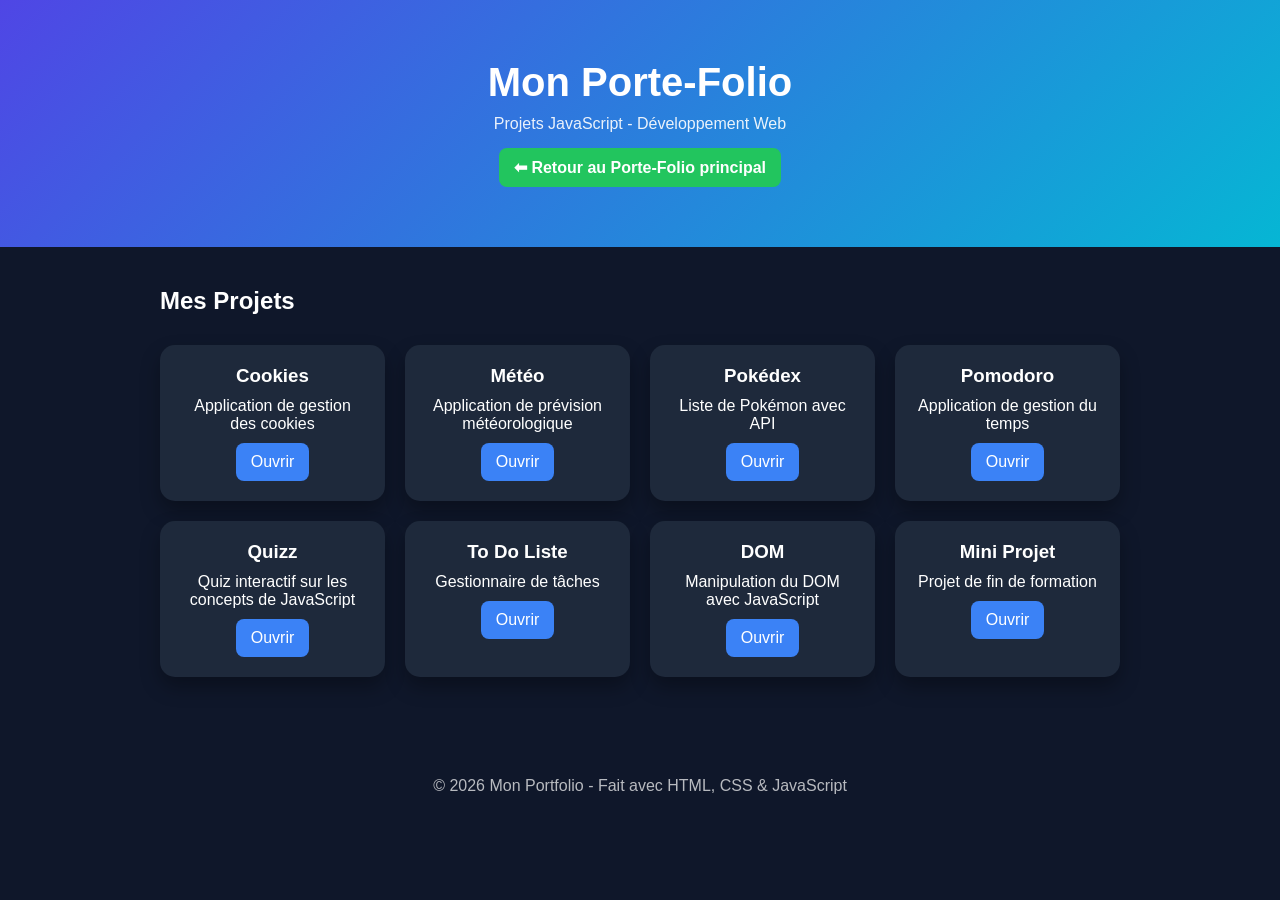
<file: index.html>
<!DOCTYPE html>
<html lang="fr">
<head>
    <meta charset="UTF-8">
    <meta name="viewport" content="width=device-width, initial-scale=1.0">
    <title>Mon Portfolio - Projets JS</title>
    <style>
        *{
            margin:0;
            padding:0;
            box-sizing:border-box;
            font-family:Arial, sans-serif;
        }

        body{
            background:#0f172a;
            color:white;
            min-height:100vh;
        }
.back-btn{
    display:inline-block;
    margin-top:15px;
    padding:10px 15px;
    background:#22c55e;
    color:white;
    text-decoration:none;
    border-radius:8px;
    transition:0.3s;
    font-weight:bold;
}

.back-btn:hover{
    background:#16a34a;
}
        header{
            text-align:center;
            padding:60px 20px;
            background:linear-gradient(135deg,#4f46e5,#06b6d4);
        }

        header h1{
            font-size:40px;
            margin-bottom:10px;
        }

        header p{
            opacity:0.9;
        }

        .container{
            max-width:1000px;
            margin:auto;
            padding:40px 20px;
        }

        .grid{
            display:grid;
            grid-template-columns:repeat(auto-fit,minmax(220px,1fr));
            gap:20px;
            margin-top:30px;
        }

        .card{
            background:#1e293b;
            padding:20px;
            border-radius:15px;
            text-align:center;
            transition:0.3s;
            box-shadow:0 10px 20px rgba(0,0,0,0.3);
        }

        .card:hover{
            transform:translateY(-8px);
            background:#334155;
        }

        .card h3{
            margin-bottom:10px;
        }

        .card a{
            display:inline-block;
            margin-top:10px;
            padding:10px 15px;
            background:#3b82f6;
            color:white;
            text-decoration:none;
            border-radius:8px;
            transition:0.3s;
        }

        .card a:hover{
            background:#2563eb;
        }

        footer{
            text-align:center;
            padding:20px;
            margin-top:40px;
            opacity:0.7;
        }
    </style>
</head>
<body>

<header>
    <h1>Mon Porte-Folio</h1>
    <p>Projets JavaScript - Développement Web</p>
    <a href="https://fandresenamisaina.github.io/porte-folio-fandresena/" class="back-btn">
    ⬅ Retour au Porte-Folio principal
</a>
</header>

<div class="container">

    <h2>Mes Projets</h2>

    <div class="grid">

        <div class="card">
            <h3>Cookies</h3>
            <p>Application de gestion des cookies</p>
            <a href="cookies/index.html">Ouvrir</a>
        </div>
        <div class="card">
            <h3>Météo</h3>
            <p>Application de prévision météorologique</p>
            <a href="meteo/meteo.html">Ouvrir</a>
        </div>
        <div class="card">
            <h3>Pokédex</h3>
            <p>Liste de Pokémon avec API</p>
            <a href="pokédex/index.html">Ouvrir</a>
        </div>
        <div class="card">
            <h3>Pomodoro</h3>
            <p>Application de gestion du temps</p>
            <a href="pomodoro/index.html">Ouvrir</a>
        </div>
        <div class="card">
            <h3>Quizz</h3>
            <p>Quiz interactif sur les concepts de JavaScript</p>
            <a href="quizz_css/index.html">Ouvrir</a>
        </div>

        <div class="card">
            <h3>To Do Liste</h3>
            <p>Gestionnaire de tâches</p>
            <a href="to do list/index.html">Ouvrir</a>
        </div>

        <div class="card">
            <h3>DOM</h3>
            <p>Manipulation du DOM avec JavaScript</p>
            <a href="TP8 DOM/index.html">Ouvrir</a>
        </div>

        <div class="card">
            <h3>Mini Projet</h3>
            <p>Projet de fin de formation</p>
            <a href="TP10 mini_projet/index.html">Ouvrir</a>
        </div>

    </div>

</div>

<footer>
    <p>© 2026 Mon Portfolio - Fait avec HTML, CSS & JavaScript</p>
</footer>

</body>
</html>
</file>
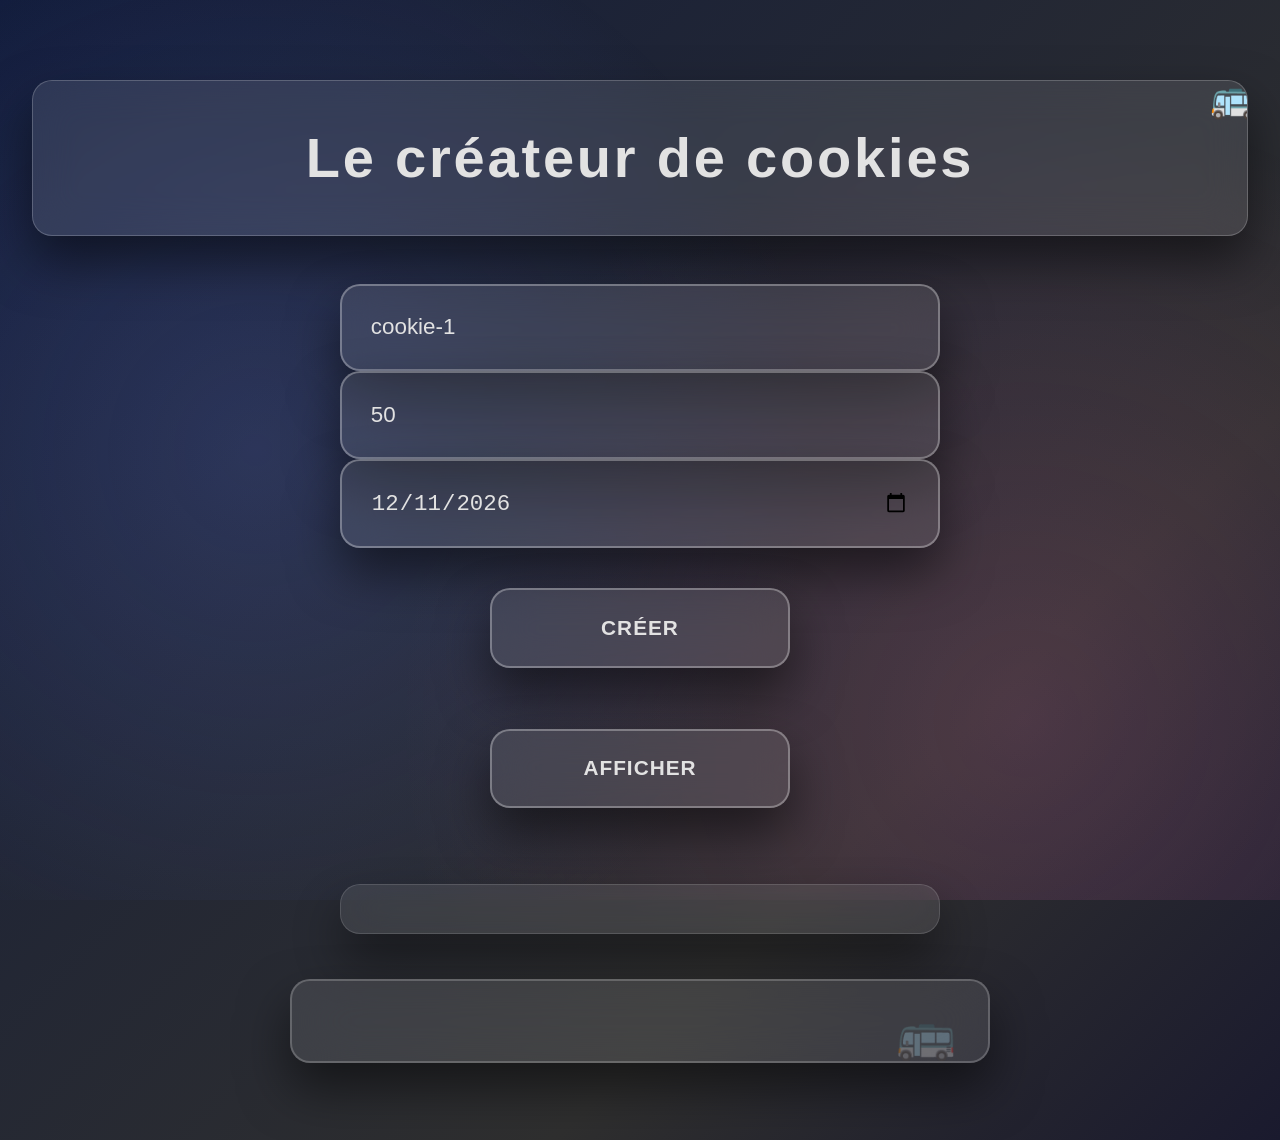
<file: cookies/index.html>
<!DOCTYPE html>
<html lang="en">
<head>
    <meta charset="UTF-8">
    <meta name="viewport" content="width=device-width, initial-scale=1.0">
    <title>Cookies are funny</title>
    <link rel="stylesheet" href="style.css" type="text/css">
</head>
<body>
    
    <h1>Le créateur de cookies</h1>
    <input type="text" name="cookieName" value="cookie-1">
    <input type="text" name="cookieValue" value="50">
    <input type="date" name="cookieExpire">
    <div class="container-bus">
        <button data-cookie="creer" class="btn1">Créer</button>
        <button data-cookie="toutAfficher" class="btn2">Afficher</button>
    </div>
    <p class="info-txt"></p>

    <ul class="affichage"></ul>


    <script type="text/javascript" src="script.js"></script>
</body>
</html>
</file>
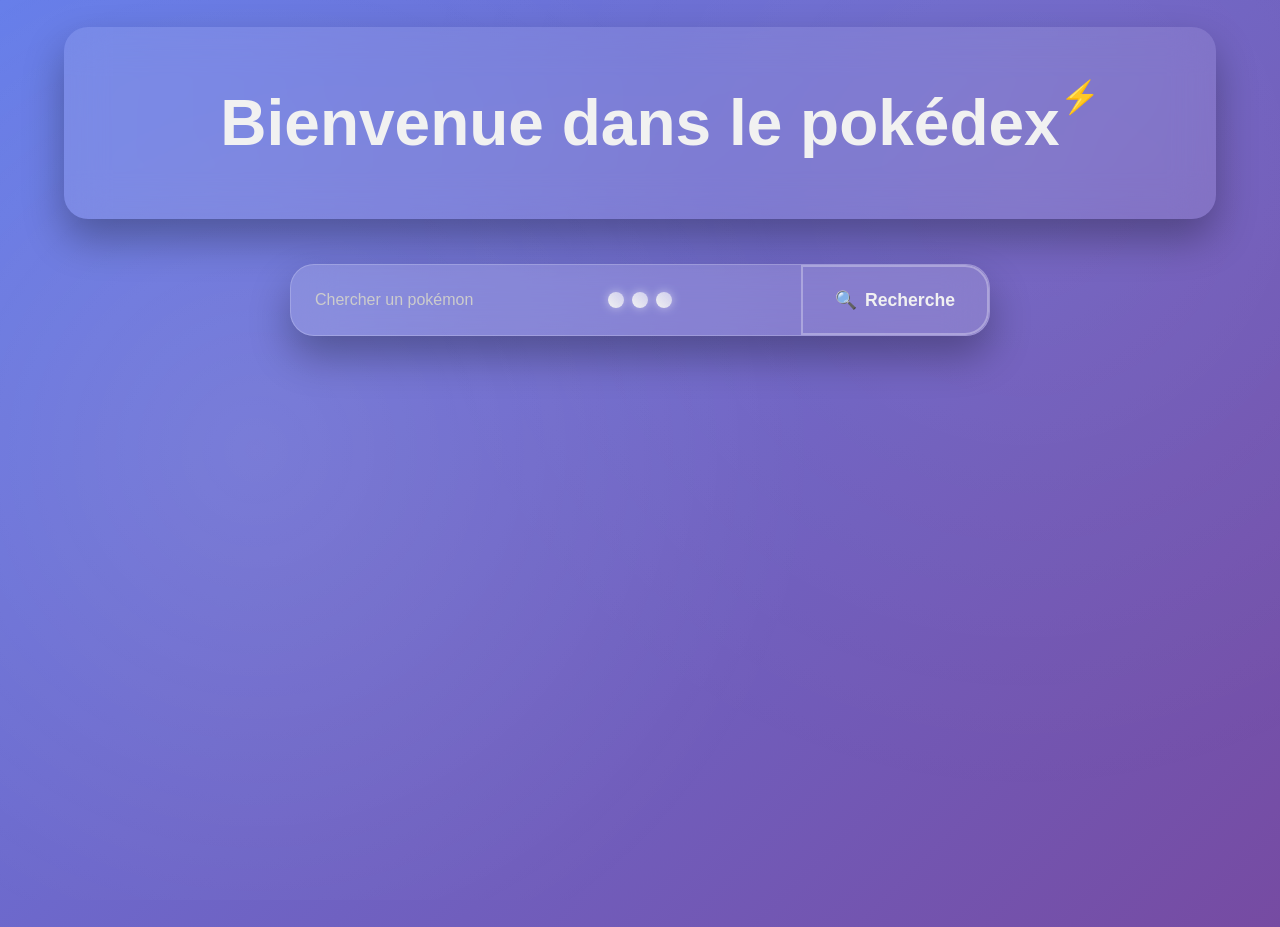
<file: pokédex/index.html>
<!DOCTYPE html>
<html lang="fr">
<head>
    <meta charset="UTF-8">
    <meta name="viewport" content="width=device-width, initial-scale=1.0">
    <title>Un pokédex</title>
    <link rel="stylesheet" href="style.css">
</head>
<body>

    <h1>Bienvenue dans le pokédex</h1>

    <form class="recherche-poke">
        <label for="recherche">Chercher un pokémon</label>
        <input type="text" name="recherche" id="recherche">
        <button type="submit">Recherche</button>

        <div class="loader">
            <div class="point"></div>
            <div class="point"></div>
            <div class="point"></div>
        </div>
    </form>

    <div class="container">
        <ul class="liste-poke"></ul>
    </div>

    <script src="script.js"></script>
</body>
</html>
</file>
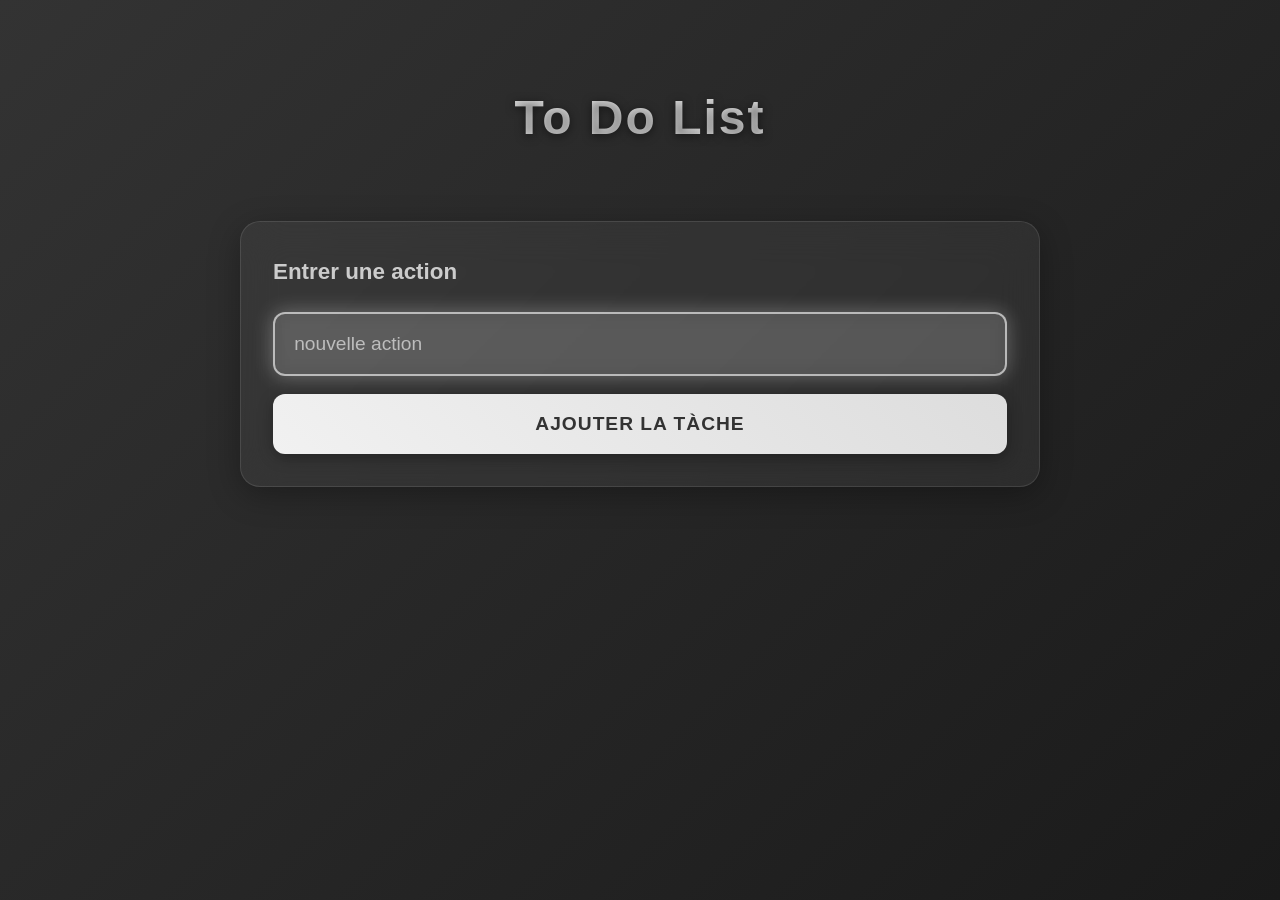
<file: to do list/index.html>
<!DOCTYPE html>
<html lang="en">
<head>
    <meta charset="UTF-8">
    <meta name="viewport" content="width=device-width, initial-scale=1.0">
    <title>To Do List</title>
    <link rel="stylesheet" href="style.css" type="text/css">
</head>
<body>
    <h1>To Do List</h1>

    <form>
        <label for="item">Entrer une action</label>
        <input type="text" id="item" placeholder="nouvelle action">

        <button type="submit">Ajouter la tàche</button>
    </form>

    <ul class="liste">
        
    </ul>

    <script type="text/javascript" src="script.js"></script>
</body>
</html>
</file>
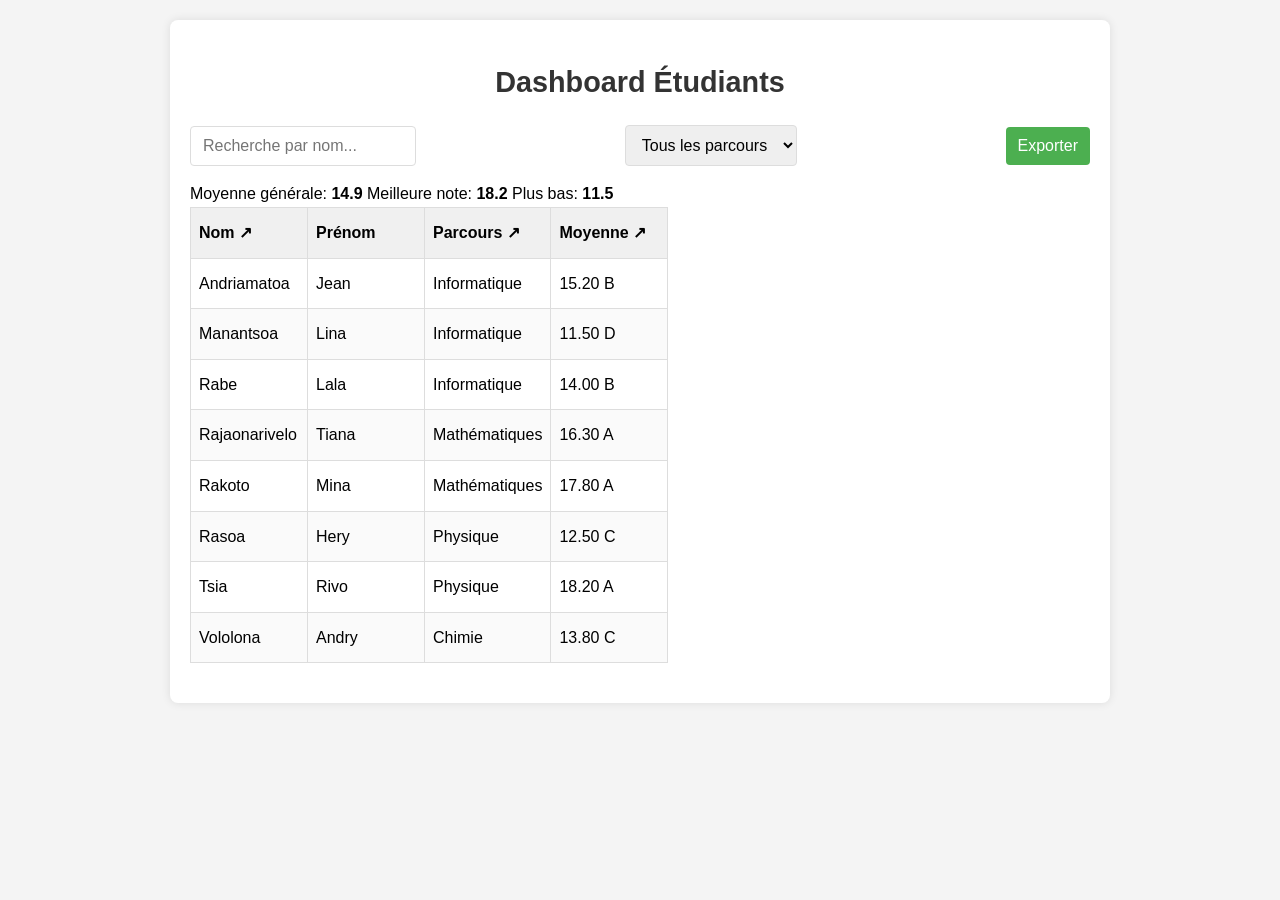
<file: TP10 mini_projet/index.html>
<!DOCTYPE html>
<html lang="fr">
<head>
    <meta charset="UTF-8">
    <meta name="viewport" content="width=device-width, initial-scale=1.0">
    <title>Dashboard Étudiants</title>
    <link rel="stylesheet" href="style.css">
</head>
<body>
    <div class="container">
        <h1>Dashboard Étudiants</h1>

        <div class="controls">
            <input type="text" id="searchInput" placeholder="Recherche par nom...">
            
            <select id="filterParcours">
                <option value="">Tous les parcours</option>
            </select>

            <button id="exportBtn">Exporter</button>
        </div>

        <table id="studentsTable">
            <thead>
                <tr>
                    <th id="thNom">Nom &#x25B2;</th>
                    <th>Prénom</th>
                    <th>Parcours</th>
                    <th id="thMoyenne">Moyenne &#x25B2;</th>
                </tr>
            </thead>
            <tbody>
                <!-- Les étudiants seront injectés ici par JS -->
            </tbody>
        </table>
    </div>

    <script src="dashboard.js"></script>
</body>
</html>
</file>
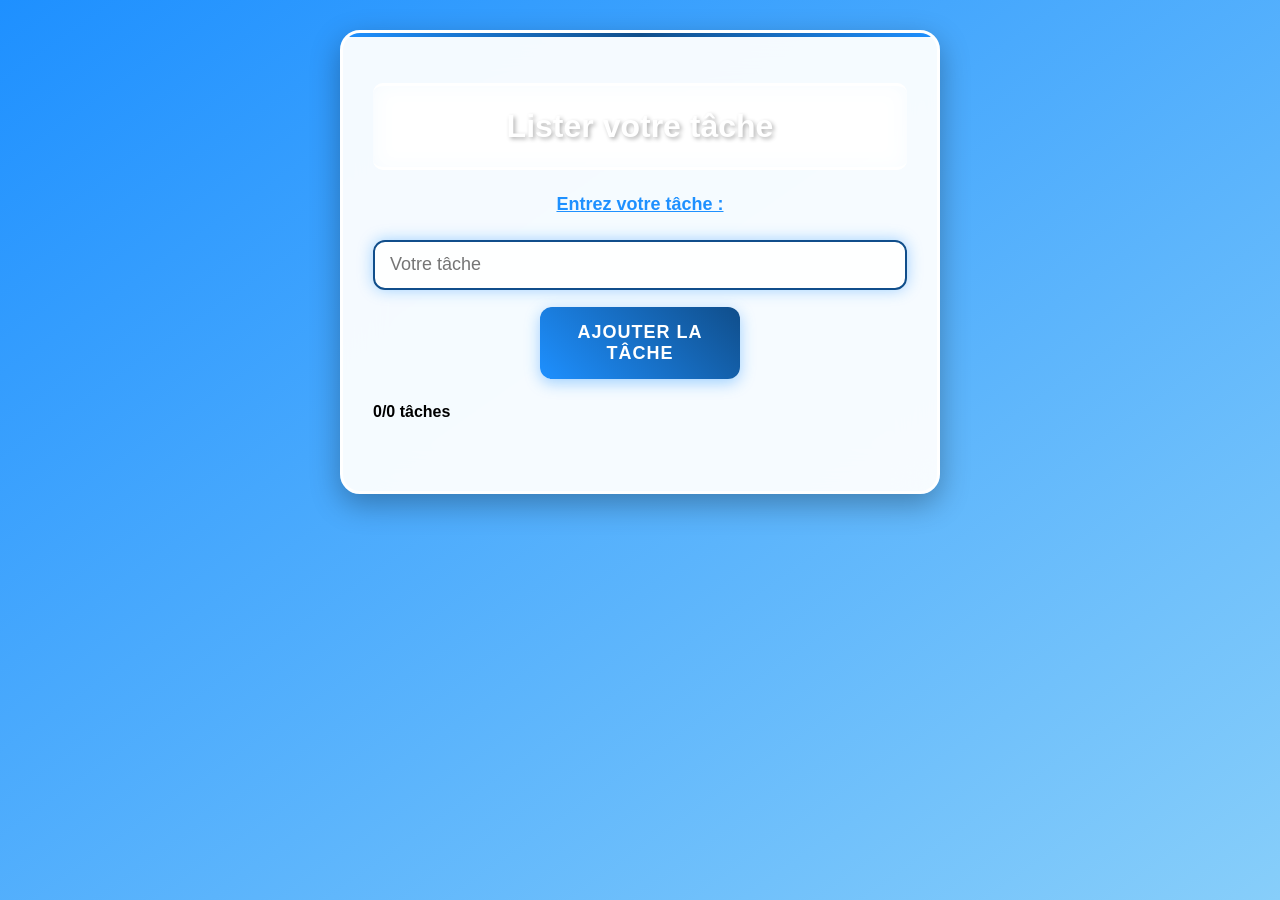
<file: TP8 DOM/index.html>
<!DOCTYPE html>
<html lang="en">
<head>
    <meta charset="UTF-8">
    <meta name="viewport" content="width=device-width, initial-scale=1.0">
    <link rel="stylesheet" href="style.css" type="text/css">
    <title>Dom</title>
</head>
<body>
    <div class="container">
        <h1>Lister votre tâche</h1>
        <form>
            <label for="tache">Entrez votre tâche :</label>
            <input type="text" name="liste" id="liste" placeholder="Votre tâche">
            <button type="submit">Ajouter la tâche </button>
        </form>
    <ol class="liste">
        <!-- peermet d'afficher les liste -->
    </ol>
    </div>
    <!-- pour lier le script au html -->
    <script src="dom.js" type="text/javascript"></script>
</body>
</html>
</file>
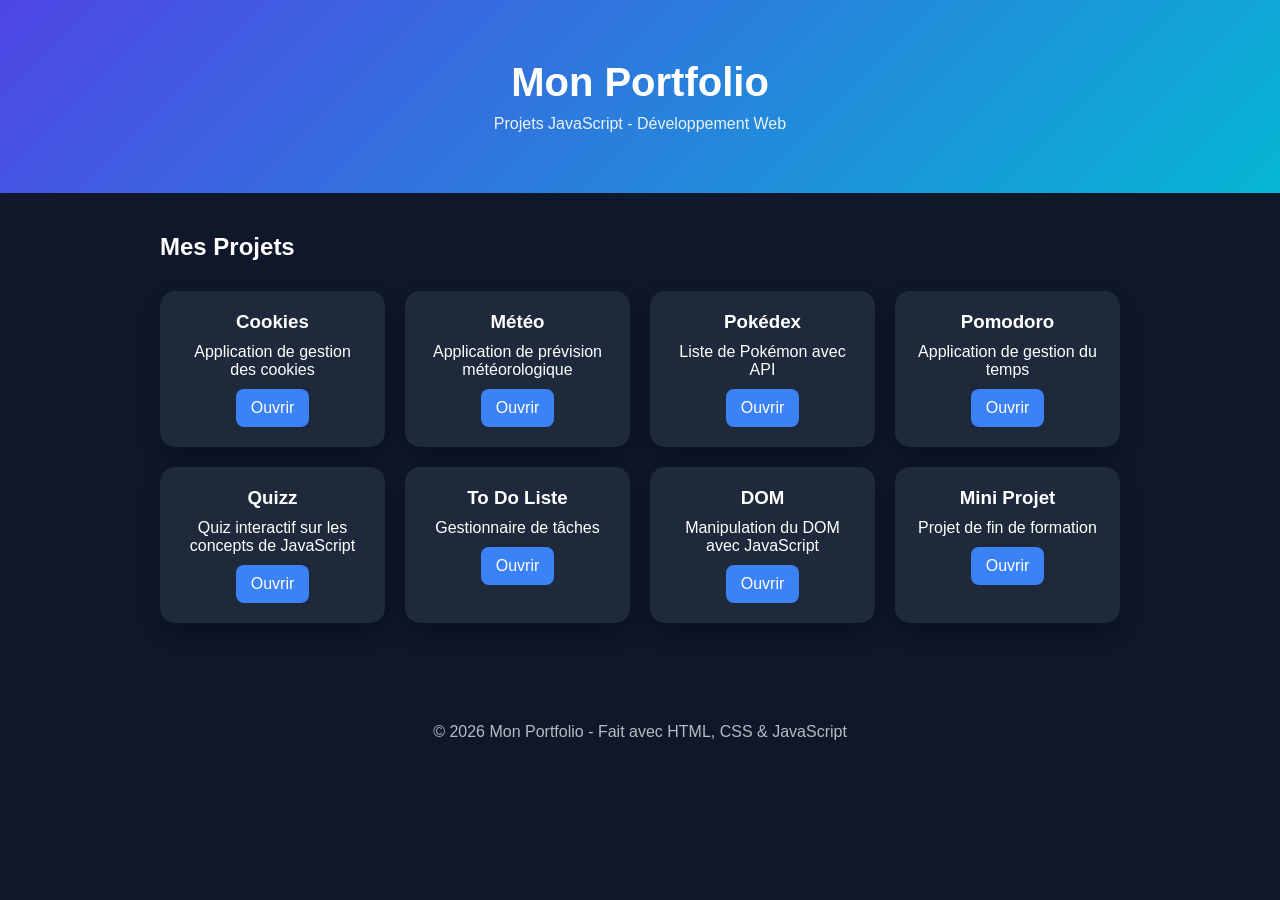
<file: choix.html>
<!DOCTYPE html>
<html lang="fr">
<head>
    <meta charset="UTF-8">
    <meta name="viewport" content="width=device-width, initial-scale=1.0">
    <title>Mon Portfolio - Projets JS</title>
    <style>
        *{
            margin:0;
            padding:0;
            box-sizing:border-box;
            font-family:Arial, sans-serif;
        }

        body{
            background:#0f172a;
            color:white;
            min-height:100vh;
        }

        header{
            text-align:center;
            padding:60px 20px;
            background:linear-gradient(135deg,#4f46e5,#06b6d4);
        }

        header h1{
            font-size:40px;
            margin-bottom:10px;
        }

        header p{
            opacity:0.9;
        }

        .container{
            max-width:1000px;
            margin:auto;
            padding:40px 20px;
        }

        .grid{
            display:grid;
            grid-template-columns:repeat(auto-fit,minmax(220px,1fr));
            gap:20px;
            margin-top:30px;
        }

        .card{
            background:#1e293b;
            padding:20px;
            border-radius:15px;
            text-align:center;
            transition:0.3s;
            box-shadow:0 10px 20px rgba(0,0,0,0.3);
        }

        .card:hover{
            transform:translateY(-8px);
            background:#334155;
        }

        .card h3{
            margin-bottom:10px;
        }

        .card a{
            display:inline-block;
            margin-top:10px;
            padding:10px 15px;
            background:#3b82f6;
            color:white;
            text-decoration:none;
            border-radius:8px;
            transition:0.3s;
        }

        .card a:hover{
            background:#2563eb;
        }

        footer{
            text-align:center;
            padding:20px;
            margin-top:40px;
            opacity:0.7;
        }
    </style>
</head>
<body>

<header>
    <h1>Mon Portfolio</h1>
    <p>Projets JavaScript - Développement Web</p>
</header>

<div class="container">

    <h2>Mes Projets</h2>

    <div class="grid">

        <div class="card">
            <h3>Cookies</h3>
            <p>Application de gestion des cookies</p>
            <a href="cookies/index.html">Ouvrir</a>
        </div>
        <div class="card">
            <h3>Météo</h3>
            <p>Application de prévision météorologique</p>
            <a href="meteo/meteo.html">Ouvrir</a>
        </div>
        <div class="card">
            <h3>Pokédex</h3>
            <p>Liste de Pokémon avec API</p>
            <a href="pokédex/index.html">Ouvrir</a>
        </div>
        <div class="card">
            <h3>Pomodoro</h3>
            <p>Application de gestion du temps</p>
            <a href="pomodoro/index.html">Ouvrir</a>
        </div>
        <div class="card">
            <h3>Quizz</h3>
            <p>Quiz interactif sur les concepts de JavaScript</p>
            <a href="quizz_css/index.html">Ouvrir</a>
        </div>

        <div class="card">
            <h3>To Do Liste</h3>
            <p>Gestionnaire de tâches</p>
            <a href="projet-js/todo-list/index.html">Ouvrir</a>
        </div>

        <div class="card">
            <h3>DOM</h3>
            <p>Manipulation du DOM avec JavaScript</p>
            <a href="TP8 DOM/index.html">Ouvrir</a>
        </div>

        <div class="card">
            <h3>Mini Projet</h3>
            <p>Projet de fin de formation</p>
            <a href="TP10 mini_projet/index.html">Ouvrir</a>
        </div>

    </div>

</div>

<footer>
    <p>© 2026 Mon Portfolio - Fait avec HTML, CSS & JavaScript</p>
</footer>

</body>
</html>
</file>
<file: cookies/style.css>
/* Reset optimisé */
*, ::before, ::after {
    box-sizing: border-box;
    margin: 0;
    padding: 0;
}

:root {
    --primary-gradient: linear-gradient(135deg, #667eea 0%, #764ba2 100%);
    --secondary-gradient: linear-gradient(135deg, #f093fb 0%, #f5576c 100%);
    --success-gradient: linear-gradient(135deg, #4facfe 0%, #00f2fe 100%);
    --bg-gradient: linear-gradient(135deg, #121c3b 0%, #2f2f2f 70%, #1a1a2e 100%);
    --glass-bg: rgba(255, 255, 255, 0.1);
    --glass-hover: rgba(255, 255, 255, 0.25);
    --text-primary: #e2e2e2;
    --text-secondary: #a0a0a0;
    --border-glow: 0 0 20px rgba(255, 255, 255, 0.3);
    --shadow-neon: 0 0 40px rgba(102, 126, 234, 0.6);
    --shadow-glow: 0 25px 50px rgba(0, 0, 0, 0.5);
    --border-radius: 20px;
    --transition: all 0.4s cubic-bezier(0.4, 0, 0.2, 1);
}

html {
    scroll-behavior: smooth;
}

body {
    font-family: 'Inter', 'Segoe UI', -apple-system, Arial, sans-serif;
    background: var(--bg-gradient);
    color: var(--text-primary);
    min-height: 100vh;
    line-height: 1.6;
    overflow-x: hidden;
    position: relative;
    padding: clamp(1rem, 3vw, 2rem);
}

body::before {
    content: '';
    position: fixed;
    top: 0;
    left: 0;
    width: 100%;
    height: 100%;
    background: 
        radial-gradient(circle at 20% 50%, rgba(102, 126, 234, 0.2) 0%, transparent 50%),
        radial-gradient(circle at 80% 80%, rgba(255, 119, 198, 0.15) 0%, transparent 50%);
    pointer-events: none;
    z-index: -1;
    animation: bgShift 20s ease-in-out infinite alternate;
}

@keyframes bgShift {
    0% { transform: scale(1) rotate(0deg); }
    100% { transform: scale(1.05) rotate(2deg); }
}

/* Titre responsive */
h1 {
    text-align: center;
    font-size: clamp(2rem, 6vw, 3.5rem);
    margin: clamp(2rem, 6vh, 3rem) 0;
    font-weight: 800;
    letter-spacing: 0.05em;
    background: var(--glass-bg);
    backdrop-filter: blur(20px);
    padding: clamp(1.5rem, 4vw, 2rem);
    border-radius: var(--border-radius);
    box-shadow: var(--shadow-glow);
    position: relative;
    overflow: hidden;
    border: 1px solid rgba(255, 255, 255, 0.2);
}

h1::after {
    content: '🚌';
    position: absolute;
    font-size: 2.5rem;
    top: -1rem;
    right: -1rem;
    animation: busFloat 3s ease-in-out infinite;
}

@keyframes busFloat {
    0%, 100% { transform: translateY(0) rotate(-2deg); }
    50% { transform: translateY(-10px) rotate(2deg); }
}

/* Conteneur principal */
.container-bus {
    display: flex;
    flex-direction: column;
    justify-content: center;
    align-items: center;
    gap: clamp(2rem, 5vh, 3rem);
    max-width: min(95vw, 800px);
    margin: 0 auto;
    padding: clamp(1rem, 3vw, 2rem);
}

/* Input responsive */
input {
    display: block;
    margin: 0 auto;
    padding: clamp(1.2rem, 4vw, 1.8rem);
    font-size: clamp(1.1rem, 3vw, 1.4rem);
    width: min(90%, 600px);
    max-width: 100%;
    background: var(--glass-bg);
    backdrop-filter: blur(20px);
    color: var(--text-primary);
    border: 2px solid rgba(255, 255, 255, 0.3);
    border-radius: var(--border-radius);
    transition: var(--transition);
    font-weight: 500;
    box-shadow: var(--shadow-glow);
}

input::placeholder {
    color: var(--text-secondary);
}

input:focus {
    outline: none;
    border-color: rgba(255, 255, 255, 0.6);
    box-shadow: var(--shadow-neon);
    transform: translateY(-3px);
}

/* Boutons responsive */
button {
    display: flex;
    align-items: center;
    justify-content: center;
    gap: 0.8rem;
    width: min(300px, 90%);
    font-size: clamp(1.1rem, 3vw, 1.3rem);
    padding: clamp(1.2rem, 4vw, 1.6rem);
    margin: 0.5rem auto;
    background: var(--glass-bg);
    backdrop-filter: blur(20px);
    border: 2px solid rgba(255, 255, 255, 0.3);
    border-radius: var(--border-radius);
    color: var(--text-primary);
    font-weight: 700;
    text-transform: uppercase;
    letter-spacing: 1px;
    cursor: pointer;
    transition: var(--transition);
    box-shadow: var(--shadow-glow);
    position: relative;
    overflow: hidden;
}

button::before {
    content: '';
    position: absolute;
    top: 0;
    left: -100%;
    width: 100%;
    height: 100%;
    background: linear-gradient(90deg, transparent, rgba(255,255,255,0.4), transparent);
    transition: left 0.6s;
}

button:hover::before {
    left: 100%;
}

button:nth-child(1) {
    animation: idle 3s cubic-bezier(0.68, -0.55, 0.265, 1.55) infinite alternate;
}

button:hover {
    color: #121c3b;
    background: linear-gradient(135deg, rgba(255,255,255,0.9), rgba(255,255,255,0.7));
    border-color: rgba(255, 255, 255, 0.8);
    transform: translateY(-5px) scale(1.02);
    box-shadow: var(--shadow-neon);
    animation: bounce 0.5s cubic-bezier(0.68, -0.55, 0.265, 1.55);
}

button:active {
    transform: translateY(-2px) scale(0.98);
}

@keyframes bounce {
    0%, 100% { transform: translateY(0) scale(1); }
    50% { transform: translateY(-8px) scale(1.05); }
}

@keyframes idle {
    0% { 
        transform: matrix(1, 0, 0, 1, 0, 0); 
    }
    100% { 
        transform: matrix(1.02, 0, 0, 1.02, 0, -2); 
    }
}

/* Affichage responsive */
.affichage {
    list-style-type: none;
    margin: clamp(2rem, 5vh, 3rem) auto;
    width: min(90%, 700px);
    max-width: 100%;
    padding: clamp(1.5rem, 4vw, 2.5rem);
    font-size: clamp(1.5rem, 4vw, 2.5rem);
    font-weight: 700;
    text-align: center;
    background: var(--glass-bg);
    backdrop-filter: blur(30px);
    border-radius: var(--border-radius);
    border: 2px solid rgba(255, 255, 255, 0.2);
    box-shadow: var(--shadow-glow);
    position: relative;
    overflow: hidden;
}

.affichage::before {
    content: '🚌';
    position: absolute;
    font-size: 3rem;
    top: 1rem;
    right: 2rem;
    opacity: 0.3;
    animation: busPulse 2s ease-in-out infinite;
}

@keyframes busPulse {
    0%, 100% { transform: scale(1); opacity: 0.3; }
    50% { transform: scale(1.2); opacity: 0.6; }
}

/* Infos texte */
.info-txt {
    margin: clamp(1.5rem, 4vh, 2.5rem) auto;
    padding: clamp(1rem, 3vw, 1.5rem);
    font-size: clamp(1rem, 2.8vw, 1.3rem);
    width: min(90%, 600px);
    max-width: 100%;
    text-align: center;
    background: var(--glass-bg);
    backdrop-filter: blur(20px);
    border-radius: var(--border-radius);
    border: 1px solid rgba(255, 255, 255, 0.15);
    box-shadow: var(--shadow-glow);
    opacity: 0.9;
    line-height: 1.6;
}

/* Media Queries optimisées */

/* Tablettes */
@media (max-width: 1024px) {
    .container-bus {
        gap: 2rem;
    }
    
    button {
        width: 80%;
        max-width: 350px;
    }
}

/* Mobiles paysage */
@media (max-width: 768px) and (orientation: landscape) {
    body {
        padding: 1rem;
    }
    
    h1 {
        margin: 1.5rem 0;
    }
    
    input, .affichage, .info-txt {
        width: 95%;
    }
    
    button {
        width: 90%;
    }
}

/* Mobiles portrait */
@media (max-width: 768px) {
    body {
        padding: 0.5rem;
    }
    
    .container-bus {
        gap: 1.5rem;
    }
    
    h1 {
        font-size: clamp(1.8rem, 8vw, 2.5rem);
        padding: 1.5rem 1rem;
    }
    
    input {
        padding: 1.5rem;
        font-size: 1.2rem;
    }
    
    button {
        width: 95%;
        padding: 1.5rem;
        font-size: 1.2rem;
    }
    
    .affichage {
        font-size: clamp(1.8rem, 6vw, 2.5rem);
        padding: 2rem 1.5rem;
    }
}

/* Très petits écrans */
@media (max-width: 480px) {
    .affichage::before {
        font-size: 2rem;
        right: 1rem;
    }
    
    .info-txt {
        font-size: 1rem;
        padding: 1.2rem;
    }
}

/* Mode sombre renforcé */
@media (prefers-color-scheme: dark) {
    :root {
        --glass-bg: rgba(0, 0, 0, 0.4);
    }
}

/* Accessibilité */
@media (prefers-reduced-motion: reduce) {
    *, *::before, *::after {
        animation-duration: 0.01ms !important;
        transition-duration: 0.01ms !important;
    }
}

/* Scrollbar custom */
::-webkit-scrollbar {
    width: 10px;
}

::-webkit-scrollbar-track {
    background: rgba(255,255,255,0.1);
    border-radius: 10px;
}

::-webkit-scrollbar-thumb {
    background: rgba(255,255,255,0.3);
    border-radius: 10px;
}

::-webkit-scrollbar-thumb:hover {
    background: rgba(255,255,255,0.5);
}
</file>
<file: pokédex/style.css>
/* Reset amélioré */
*, ::before, ::after {
    box-sizing: border-box;
    margin: 0;
    padding: 0;
}

:root {
    --primary: linear-gradient(135deg, #667eea 0%, #764ba2 100%);
    --secondary: linear-gradient(135deg, #f093fb 0%, #f5576c 100%);
    --success: linear-gradient(135deg, #4facfe 0%, #00f2fe 100%);
    --dark: #1a1a2e;
    --glass: rgba(255, 255, 255, 0.1);
    --glass-hover: rgba(255, 255, 255, 0.2);
    --text-primary: #f1f1f1;
    --text-secondary: #cccccc;
    --shadow-lg: 0 20px 40px rgba(0, 0, 0, 0.3);
    --shadow-neon: 0 0 30px rgba(102, 126, 234, 0.5);
    --border-radius: 24px;
}

* {
    scrollbar-width: thin;
    scrollbar-color: rgba(255,255,255,0.3) transparent;
}

body {
    font-family: 'Inter', 'Segoe UI', Arial, Helvetica, sans-serif;
    background: var(--primary);
    color: var(--text-primary);
    min-height: 100vh;
    line-height: 1.6;
    overflow-x: hidden;
    position: relative;
}

body::before {
    content: '';
    position: fixed;
    top: 0;
    left: 0;
    width: 100%;
    height: 100%;
    background: 
        radial-gradient(circle at 20% 50%, rgba(255,255,255,0.1) 0%, transparent 50%),
        radial-gradient(circle at 80% 20%, rgba(255,255,255,0.05) 0%, transparent 50%);
    pointer-events: none;
    z-index: -1;
}

/* Titre responsive */
h1 {
    text-align: center;
    padding: clamp(2rem, 5vh, 3rem) 1rem;
    font-size: clamp(2.5rem, 7vw, 4rem);
    font-weight: 800;
    background: rgba(255, 255, 255, 0.1);
    backdrop-filter: blur(20px);
    border-radius: var(--border-radius);
    margin: clamp(1rem, 3vh, 2rem) auto;
    max-width: 90vw;
    box-shadow: var(--shadow-lg);
    position: relative;
    overflow: hidden;
}

h1::after {
    content: '⚡';
    position: absolute;
    font-size: 2rem;
    animation: sparkle 2s ease-in-out infinite;
}

@keyframes sparkle {
    0%, 100% { opacity: 0.3; transform: scale(1); }
    50% { opacity: 1; transform: scale(1.2); }
}

/* Barre de recherche responsive */
.recherche-poke {
    max-width: min(95vw, 700px);
    width: 90%;
    min-width: 320px;
    margin: clamp(2rem, 5vh, 3rem) auto;
    position: relative;
    display: flex;
    background: rgba(255, 255, 255, 0.15);
    backdrop-filter: blur(20px);
    border-radius: var(--border-radius);
    border: 1px solid rgba(255, 255, 255, 0.2);
    box-shadow: var(--shadow-lg);
    overflow: hidden;
    transition: all 0.3s ease;
}

.recherche-poke:focus-within {
    box-shadow: var(--shadow-neon);
    transform: translateY(-5px);
}

.recherche-poke input {
    flex: 1;
    padding: clamp(1.2rem, 3vw, 1.5rem) 1.5rem;
    border: none;
    outline: none;
    background: transparent;
    font-size: clamp(1rem, 3vw, 1.2rem);
    color: var(--text-primary);
    font-weight: 500;
}

.recherche-poke input::placeholder {
    color: rgba(255, 255, 255, 0.6);
}

.recherche-poke label {
    color: var(--text-secondary);
    position: absolute;
    top: 50%;
    left: 1.5rem;
    transform: translateY(-50%);
    padding: 0;
    transition: all 0.3s cubic-bezier(0.4, 0, 0.2, 1);
    pointer-events: none;
    font-weight: 500;
}

.recherche-poke:focus-within label,
.recherche-poke.active-input label {
    top: 0;
    left: 1rem;
    font-size: 0.85rem;
    color: var(--text-primary);
    background: var(--primary);
    padding: 0.3rem 0.6rem;
    border-radius: 12px;
}

.recherche-poke button {
    padding: clamp(1rem, 3vw, 1.3rem) clamp(1.5rem, 4vw, 2rem);
    border: 2px solid rgba(255, 255, 255, 0.3);
    border-radius: 0 var(--border-radius) var(--border-radius) 0;
    background: transparent;
    color: var(--text-primary);
    font-size: clamp(1rem, 2.5vw, 1.1rem);
    font-weight: 700;
    cursor: pointer;
    transition: all 0.3s ease;
    position: relative;
    overflow: hidden;
    min-width: 60px;
}

.recherche-poke button::before {
    content: '🔍';
    margin-right: 0.5rem;
}

.recherche-poke button:hover {
    background: var(--glass-hover);
    color: var(--text-primary);
    transform: scale(1.05);
    box-shadow: var(--shadow-neon);
    animation: bounce 0.4s ease;
}

@keyframes bounce {
    0%, 100% { transform: scale(1); }
    50% { transform: scale(1.08); }
}

/* Grille responsive */
.container {
    width: min(95vw, 90%);
    max-width: 1400px;
    margin: 0 auto;
    padding: 2rem 1rem;
}

ul {
    list-style-type: none;
    display: grid;
    grid-template-columns: repeat(auto-fill, minmax(280px, 1fr));
    gap: clamp(1rem, 3vw, 2rem);
    padding: 0;
}

/* Cartes Pokémon */
.liste-poke li {
    width: 100%;
    padding: clamp(1.5rem, 4vw, 2rem);
    margin: 0;
    display: flex;
    flex-direction: column;
    align-items: center;
    background: rgba(255, 255, 255, 0.15);
    backdrop-filter: blur(20px);
    border-radius: var(--border-radius);
    border: 1px solid rgba(255, 255, 255, 0.2);
    box-shadow: var(--shadow-lg);
    transition: all 0.4s cubic-bezier(0.4, 0, 0.2, 1);
    position: relative;
    overflow: hidden;
}

.liste-poke li::before {
    content: '';
    position: absolute;
    top: 0;
    left: 0;
    right: 0;
    height: 4px;
    background: var(--secondary);
    transform: scaleX(0);
    transition: transform 0.3s ease;
}

.liste-poke li:hover::before {
    transform: scaleX(1);
}

.liste-poke li:hover {
    transform: translateY(-10px) scale(1.02);
    box-shadow: 0 30px 60px rgba(0, 0, 0, 0.4);
    background: rgba(255, 255, 255, 0.25);
}

.liste-poke img {
    width: 120px;
    height: 120px;
    margin-bottom: 1rem;
    filter: drop-shadow(0 10px 20px rgba(0,0,0,0.3));
    transition: transform 0.3s ease;
}

.liste-poke li:hover img {
    transform: scale(1.1) rotate(5deg);
}

.liste-poke h5 {
    font-size: clamp(1.2rem, 3.5vw, 1.5rem);
    font-weight: 700;
    margin-bottom: 0.5rem;
    text-align: center;
    text-shadow: 0 2px 10px rgba(0,0,0,0.5);
}

.liste-poke p {
    font-size: clamp(0.95rem, 2.8vw, 1.1rem);
    opacity: 0.9;
    text-align: center;
}

/* Loader amélioré */
.loader {
    position: fixed;
    top: 50%;
    left: 50%;
    transform: translate(-50%, -50%);
    width: 120px;
    height: 60px;
    display: flex;
    justify-content: center;
    align-items: center;
    z-index: 1000;
}

.point {
    margin: 0 4px;
    width: 16px;
    height: 16px;
    border-radius: 50%;
    background: linear-gradient(45deg, var(--text-primary), rgba(255,255,255,0.6));
    animation: monte 0.6s ease-in-out infinite alternate;
    box-shadow: 0 0 10px rgba(255,255,255,0.5);
}

.point:nth-child(1) { animation-delay: 0s; }
.point:nth-child(2) { animation-delay: 0.2s; }
.point:nth-child(3) { animation-delay: 0.4s; }

@keyframes monte {
    0% {
        transform: translateY(0) scale(1);
        opacity: 0.4;
    }
    100% {
        transform: translateY(-25px) scale(1.2);
        opacity: 1;
    }
}

/* Media Queries optimisées */

/* Tablettes */
@media (max-width: 768px) {
    .recherche-poke {
        flex-direction: column;
    }
    
    .recherche-poke button {
        border-radius: 0 0 var(--border-radius) var(--border-radius);
        margin: 0;
        width: 100%;
    }
    
    ul {
        grid-template-columns: repeat(auto-fill, minmax(250px, 1fr));
        gap: 1.5rem;
    }
}

/* Mobiles */
@media (max-width: 480px) {
    body {
        padding: 0.5rem;
    }
    
    h1 {
        padding: 1.5rem 1rem;
    }
    
    .recherche-poke {
        width: 100%;
        min-width: auto;
    }
    
    .recherche-poke input {
        padding: 1.2rem 1rem;
    }
    
    ul {
        grid-template-columns: 1fr;
        gap: 1rem;
    }
    
    .liste-poke li {
        padding: 1.5rem 1.2rem;
    }
    
    .liste-poke img {
        width: 100px;
        height: 100px;
    }
}

/* Très petits écrans */
@media (max-width: 360px) {
    .container {
        padding: 1rem 0.5rem;
    }
    
    .liste-poke h5 {
        font-size: 1.2rem;
    }
}

/* Mode sombre renforcé */
@media (prefers-color-scheme: dark) {
    :root {
        --glass: rgba(0, 0, 0, 0.3);
    }
}

/* Accessibilité */
@media (prefers-reduced-motion: reduce) {
    *, *::before, *::after {
        animation-duration: 0.01ms !important;
        transition-duration: 0.01ms !important;
    }
}

/* Scrollbar custom */
::-webkit-scrollbar {
    width: 8px;
}

::-webkit-scrollbar-track {
    background: rgba(255,255,255,0.1);
}

::-webkit-scrollbar-thumb {
    background: rgba(255,255,255,0.3);
    border-radius: 4px;
}

::-webkit-scrollbar-thumb:hover {
    background: rgba(255,255,255,0.5);
}
</file>
<file: to do list/style.css>
/* Reset amélioré */
*, ::before, ::after {
    box-sizing: border-box;
    margin: 0;
    padding: 0;
}

body {
    background: linear-gradient(135deg, #333 0%, #1a1a1a 100%);
    color: #f1f1f1;
    font-family: 'Segoe UI', Arial, Helvetica, sans-serif;
    min-height: 100vh;
    line-height: 1.6;
    padding: 1rem;
}

/* Titre responsive */
h1 {
    text-align: center;
    font-size: clamp(1.8rem, 5vw, 3rem);
    margin: clamp(2rem, 8vh, 4rem) 0;
    background: linear-gradient(45deg, #f1f1f1, #ccc);
    -webkit-background-clip: text;
    -webkit-text-fill-color: transparent;
    background-clip: text;
    text-shadow: 0 2px 10px rgba(0,0,0,0.5);
    letter-spacing: 2px;
}

/* Formulaire responsive */
form {
    display: flex;
    flex-direction: column;
    gap: 1rem;
    margin: 0 auto;
    width: min(95vw, 70%);
    max-width: 800px;
    padding: clamp(1rem, 3vw, 2rem);
    background: rgba(255, 255, 255, 0.05);
    backdrop-filter: blur(20px);
    border-radius: 20px;
    border: 1px solid rgba(255, 255, 255, 0.1);
    box-shadow: 0 8px 32px rgba(0, 0, 0, 0.3);
}

form label {
    display: block;
    font-size: clamp(1.1rem, 3vw, 1.4rem);
    font-weight: 600;
    color: #ccc;
    margin-bottom: 0.5rem;
}

form input {
    width: 100%;
    padding: clamp(1rem, 3vw, 1.2rem);
    font-size: clamp(1rem, 3vw, 1.2rem);
    border: 2px solid rgba(255, 255, 255, 0.2);
    border-radius: 12px;
    background: rgba(255, 255, 255, 0.1);
    color: #f1f1f1;
    transition: all 0.3s ease;
    backdrop-filter: blur(10px);
}

form input::placeholder {
    color: rgba(255, 255, 255, 0.6);
}

form input:focus {
    outline: none;
    border-color: rgba(255, 255, 255, 0.6);
    box-shadow: 0 0 20px rgba(255, 255, 255, 0.3);
    background: rgba(255, 255, 255, 0.15);
    transform: translateY(-2px);
}

form button {
    padding: clamp(1rem, 3vw, 1.2rem) clamp(2rem, 5vw, 3rem);
    font-size: clamp(1rem, 2.5vw, 1.2rem);
    font-weight: 600;
    background: linear-gradient(45deg, #f1f1f1, #ddd);
    color: #333;
    border: none;
    border-radius: 12px;
    cursor: pointer;
    transition: all 0.4s ease;
    text-transform: uppercase;
    letter-spacing: 1px;
    box-shadow: 0 4px 15px rgba(0, 0, 0, 0.3);
}

form button:hover {
    background: transparent;
    color: #f1f1f1;
    border: 2px solid rgba(255, 255, 255, 0.6);
    box-shadow: 0 0 25px rgba(255, 255, 255, 0.4);
    transform: translateY(-3px) scale(1.02);
}

form button:active {
    transform: translateY(-1px) scale(0.98);
}

/* Liste responsive */
.liste {
    list-style-type: none;
    margin: clamp(2rem, 5vh, 3rem) auto 2rem;
    width: min(95vw, 70%);
    max-width: 800px;
    max-height: 60vh;
    overflow-y: auto;
    padding-right: 1rem;
}

.liste::-webkit-scrollbar {
    width: 8px;
}

.liste::-webkit-scrollbar-track {
    background: rgba(255, 255, 255, 0.1);
    border-radius: 10px;
}

.liste::-webkit-scrollbar-thumb {
    background: linear-gradient(180deg, #f1f1f1, #ccc);
    border-radius: 10px;
}

.liste::-webkit-scrollbar-thumb:hover {
    background: linear-gradient(180deg, #fff, #f1f1f1);
}

/* Éléments de liste */
li {
    font-size: clamp(1rem, 2.5vw, 1.2rem);
    width: 100%;
    background: linear-gradient(135deg, rgba(255, 255, 255, 0.15), rgba(255, 255, 255, 0.05));
    backdrop-filter: blur(15px);
    display: flex;
    align-items: center;
    padding: clamp(1rem, 2.5vw, 1.2rem);
    color: #f1f1f1;
    margin: 0.5rem 0;
    border-radius: 16px;
    border: 1px solid rgba(255, 255, 255, 0.1);
    transition: all 0.3s ease;
    position: relative;
    overflow: hidden;
}

li::before {
    content: '';
    position: absolute;
    left: 0;
    top: 0;
    bottom: 0;
    width: 4px;
    background: linear-gradient(180deg, #f1f1f1, #ccc);
    border-radius: 16px 0 0 16px;
}

li:hover {
    transform: translateX(8px) scale(1.02);
    box-shadow: 0 8px 25px rgba(255, 255, 255, 0.2);
    border-color: rgba(255, 255, 255, 0.3);
}

li input[type="checkbox"] {
    width: clamp(1.2rem, 4vw, 1.5rem);
    height: clamp(1.2rem, 4vw, 1.5rem);
    margin-left: 1rem;
    margin-right: 1rem;
    accent-color: #f1f1f1;
    cursor: pointer;
    transform: scale(1.1);
}

li span {
    font-size: clamp(1.1rem, 2.8vw, 1.4rem);
    margin-left: 1rem;
    flex: 1;
    font-weight: 500;
}

li.fineDeTache {
    opacity: 0.7;
}

li.fineDeTache span {
    text-decoration: line-through;
}

li.fineDeTache::before {
    background: linear-gradient(180deg, #888, #666);
}

/* Bouton supprimer */
li button {
    margin-left: auto;
    padding: clamp(0.6rem, 2vw, 0.8rem) clamp(1rem, 3vw, 1.2rem);
    background: linear-gradient(45deg, #ff4757, #ff3838);
    border: none;
    border-radius: 10px;
    color: #fff;
    font-weight: 600;
    cursor: pointer;
    transition: all 0.3s ease;
    box-shadow: 0 3px 10px rgba(255, 71, 87, 0.4);
}

li button:hover {
    background: linear-gradient(45deg, #ff3838, #ff1f1f);
    box-shadow: 0 5px 20px rgba(255, 71, 87, 0.6);
    transform: scale(1.1) translateY(-2px);
}

li button:active {
    transform: scale(0.95);
}

button img {
    width: clamp(1.2rem, 4vw, 1.5rem);
    height: clamp(1.2rem, 4vw, 1.5rem);
    pointer-events: none;
    filter: brightness(0) invert(1);
}

/* Media Queries optimisées */

/* Tablettes */
@media (max-width: 768px) {
    body {
        padding: 0.5rem;
    }
    
    form, .liste {
        width: 95vw;
        padding: 1.5rem;
    }
    
    li {
        flex-direction: column;
        align-items: flex-start;
        gap: 1rem;
        padding: 1.5rem;
    }
    
    li input[type="checkbox"] {
        align-self: flex-start;
        margin: 0 0 0 0;
    }
    
    li button {
        align-self: flex-end;
        margin: 0;
    }
}

/* Petits mobiles */
@media (max-width: 480px) {
    h1 {
        margin: 1.5rem 0;
    }
    
    form, .liste {
        padding: 1rem;
        border-radius: 15px;
    }
    
    li {
        padding: 1.2rem;
    }
    
    .liste {
        max-height: 50vh;
    }
}

/* Mode sombre renforcé */
@media (prefers-color-scheme: dark) {
    :root {
        --bg-primary: #0d1117;
        --glass-bg: rgba(0, 0, 0, 0.8);
    }
}

/* Accessibilité */
@media (prefers-reduced-motion: reduce) {
    *, *::before, *::after {
        animation-duration: 0.01ms !important;
        animation-iteration-count: 1 !important;
        transition-duration: 0.01ms !important;
    }
}
</file>
<file: TP10 mini_projet/style.css>
body {
    font-family: Arial, sans-serif;
    background-color: #f4f4f4;
    margin: 0;
    padding: 20px;
    line-height: 1.6;
}

.container {
    max-width: 900px;
    margin: auto;
    background: #fff;
    padding: 20px;
    border-radius: 8px;
    box-shadow: 0 0 10px rgba(0,0,0,0.1);
}

/* Responsive padding pour mobile */
@media (max-width: 768px) {
    body {
        padding: 10px;
    }
    
    .container {
        padding: 15px;
        margin: 10px;
        border-radius: 6px;
    }
}

h1 {
    text-align: center;
    color: #333;
    margin-bottom: 20px;
    font-size: 1.8em;
}

@media (max-width: 480px) {
    h1 {
        font-size: 1.5em;
    }
}

.controls {
    display: flex;
    justify-content: space-between;
    align-items: center;
    margin-bottom: 15px;
    flex-wrap: wrap;
    gap: 10px;
}

input, select, button {
    padding: 10px 12px;
    font-size: 16px;
    border: 1px solid #ddd;
    border-radius: 4px;
    box-sizing: border-box;
}

/* Responsive pour les contrôles sur mobile */
@media (max-width: 768px) {
    .controls {
        flex-direction: column;
        align-items: stretch;
    }
    
    input, select, button {
        width: 100%;
        font-size: 16px; /* Prevent zoom on iOS */
    }
}

table {
    width: 100%;
    border-collapse: collapse;
    margin-bottom: 20px;
    overflow-x: auto;
    display: block;
    white-space: nowrap;
}

.table-wrapper {
    overflow-x: auto;
    -webkit-overflow-scrolling: touch;
    border-radius: 4px;
    box-shadow: 0 2px 4px rgba(0,0,0,0.1);
}

th, td {
    padding: 12px 8px;
    border: 1px solid #ddd;
    text-align: left;
    min-width: 100px;
}

th {
    cursor: pointer;
    background-color: #f0f0f0;
    font-weight: 600;
    position: sticky;
    top: 0;
    z-index: 10;
}

tr:nth-child(even) {
    background-color: #fafafa;
}

tr:hover {
    background-color: #f5f5f5;
}

/* Responsive table pour mobile */
@media (max-width: 768px) {
    .table-wrapper {
        margin-bottom: 20px;
    }
    
    th, td {
        padding: 8px 6px;
        font-size: 14px;
    }
    
    th {
        min-width: 80px;
    }
}

@media (max-width: 480px) {
    th, td {
        padding: 6px 4px;
        font-size: 13px;
    }
}

/* Cards layout pour très petits écrans */
@media (max-width: 480px) {
    table {
        display: none;
    }
    
    .cards-container {
        display: flex;
        flex-direction: column;
        gap: 10px;
    }
    
    .data-card {
        background: #fff;
        border: 1px solid #ddd;
        border-radius: 6px;
        padding: 15px;
        box-shadow: 0 2px 4px rgba(0,0,0,0.1);
    }
    
    .data-card:nth-child(even) {
        background: #fafafa;
    }
}

button {
    background-color: #4CAF50;
    color: white;
    border: none;
    border-radius: 4px;
    cursor: pointer;
    transition: all 0.3s ease;
    font-weight: 500;
}

button:hover:not(:disabled) {
    background-color: #45a049;
    transform: translateY(-1px);
}

button:active {
    transform: translateY(0);
}

button:disabled {
    background-color: #ccc;
    cursor: not-allowed;
    opacity: 0.6;
}

/* Amélioration du scroll horizontal */
.table-wrapper::-webkit-scrollbar {
    height: 8px;
}

.table-wrapper::-webkit-scrollbar-track {
    background: #f1f1f1;
    border-radius: 4px;
}

.table-wrapper::-webkit-scrollbar-thumb {
    background: #c1c1c1;
    border-radius: 4px;
}

.table-wrapper::-webkit-scrollbar-thumb:hover {
    background: #a8a8a8;
}
</file>
<file: TP8 DOM/style.css>
/* Reset et base responsive */
* {
    box-sizing: border-box;
}

body {
    background: linear-gradient(to bottom right, #1E90FF, #87CEFA); 
    font-family: Arial, sans-serif;
    min-height: 100vh; 
    margin: 0;
    padding: 10px;
    line-height: 1.6;
}

/* Titre responsive */
h1 {
    display: flex;
    justify-content: center;
    align-items: center;
    color: #fff;
    font-size: clamp(24px, 5vw, 32px);
    margin: 20px 0;
    padding: 15px 20px;
    border-top: solid 3px #fff;
    border-bottom: solid 3px #fff;
    border-radius: 10px;
    text-shadow: 2px 2px 4px rgba(0,0,0,0.3);
    background: rgba(255,255,255,0.1);
    backdrop-filter: blur(10px);
}

/* Conteneur principal responsive */
.container {
    border: 3px solid #fff;
    padding: clamp(20px, 5vw, 30px);
    margin: 20px auto;
    background: rgba(255, 255, 255, 0.95);
    backdrop-filter: blur(20px);
    border-radius: 20px;
    max-width: min(90vw, 600px);
    box-shadow: 0 10px 30px rgba(0,0,0,0.3);
    position: relative;
    overflow: hidden;
}

.container::before {
    content: '';
    position: absolute;
    top: 0;
    left: 0;
    right: 0;
    height: 4px;
    background: linear-gradient(90deg, #1E90FF, #104E8B, #1E90FF);
}

/* Formulaire responsive */
form {
    display: flex;
    flex-direction: column;
    align-items: center;
    gap: 15px;
    margin-bottom: 20px;
}

/* Labels responsive */
.container label {
    font-size: clamp(16px, 3vw, 18px);
    color: #1E90FF;
    text-decoration: underline;
    margin-bottom: 8px;
    font-weight: 600;
    text-align: center;
}

/* Inputs responsive */
input {
    width: 100%;         
    height: clamp(45px, 8vw, 50px);
    border-radius: 12px;
    border: 2px solid #1E90FF;
    padding: 0 15px;
    font-size: clamp(16px, 4vw, 18px);
    transition: all 0.3s ease;
    background: rgba(255,255,255,0.9);
}

input:focus {
    border-color: #104E8B; 
    outline: none;
    box-shadow: 0 0 15px rgba(30, 144, 255, 0.4);
    transform: translateY(-2px);
}

/* Bouton responsive */
form button {
    width: min(60%, 200px);
    padding: clamp(12px, 3vw, 15px);
    border-radius: 12px;
    border: none;
    background: linear-gradient(45deg, #1E90FF, #104E8B);
    color: white;
    font-size: clamp(16px, 3.5vw, 18px);
    font-weight: 600;
    cursor: pointer;
    transition: all 0.3s ease;
    box-shadow: 0 4px 15px rgba(30, 144, 255, 0.4);
    text-transform: uppercase;
    letter-spacing: 1px;
}

form button:hover {
    background: linear-gradient(45deg, #104E8B, #1E90FF);
    transform: scale(1.05) translateY(-3px);
    box-shadow: 0 6px 20px rgba(30, 144, 255, 0.6);
}

form button:active {
    transform: scale(0.98) translateY(-1px);
}

/* Liste des tâches responsive */
ol.liste {
    margin-top: 20px;
    padding: 0;
    list-style: none;
    max-height: 400px;
    overflow-y: auto;
}

ol.liste::-webkit-scrollbar {
    width: 6px;
}

ol.liste::-webkit-scrollbar-track {
    background: rgba(255,255,255,0.3);
    border-radius: 10px;
}

ol.liste::-webkit-scrollbar-thumb {
    background: linear-gradient(#1E90FF, #104E8B);
    border-radius: 10px;
}

ol.liste li {
    padding: 15px;
    margin-bottom: 10px;
    border: 2px solid #e0e0e0;
    display: flex;
    justify-content: space-between;
    align-items: center;
    font-size: clamp(15px, 3vw, 16px);
    border-radius: 12px;
    transition: all 0.3s ease;
    background: rgba(255,255,255,0.8);
    position: relative;
    cursor: pointer;
    backdrop-filter: blur(10px);
}

ol.liste li::before {
    content: '';
    position: absolute;
    left: 0;
    top: 0;
    bottom: 0;
    width: 4px;
    background: linear-gradient(to bottom, #1E90FF, #104E8B);
    border-radius: 12px 0 0 12px;
}

ol.liste li:hover {
    transform: translateX(5px);
    box-shadow: 0 5px 15px rgba(0,0,0,0.2);
    border-color: #1E90FF;
}

/* Tâche terminée */
ol.liste li.completed {
    text-decoration: line-through;
    color: #666;
    background: linear-gradient(135deg, #f0f0f0, #e8f4fd);
    border-color: #ccc;
    opacity: 0.7;
}

ol.liste li.completed::before {
    background: linear-gradient(to bottom, #90EE90, #32CD32);
}

/* Boutons d'action dans les tâches */
.delete-btn, .toggle-btn {
    padding: 8px 12px;
    border: none;
    border-radius: 8px;
    font-size: 14px;
    cursor: pointer;
    margin-left: 10px;
    transition: all 0.3s ease;
    font-weight: 600;
}

.toggle-btn {
    background: #32CD32;
    color: white;
}

.toggle-btn:hover {
    background: #228B22;
    transform: scale(1.1);
}

.delete-btn {
    background: #FF6B6B;
    color: white;
}

.delete-btn:hover {
    background: #FF4444;
    transform: scale(1.1);
}

/* Media Queries pour optimisation */

/* Tablettes */
@media (max-width: 768px) {
    body {
        padding: 5px;
    }
    
    .container {
        margin: 15px auto;
        padding: 20px;
    }
    
    ol.liste {
        max-height: 300px;
    }
    
    ol.liste li {
        flex-direction: column;
        text-align: center;
        gap: 10px;
    }
    
    .delete-btn, .toggle-btn {
        width: 100%;
        margin: 5px 0;
    }
}

/* Mobile */
@media (max-width: 480px) {
    h1 {
        margin: 15px 0;
        padding: 12px 15px;
    }
    
    .container {
        margin: 10px auto;
        padding: 15px;
        border-width: 2px;
    }
    
    form button {
        width: 80%;
    }
    
    ol.liste {
        max-height: 250px;
    }
    
    ol.liste li {
        padding: 12px;
        font-size: 14px;
    }
}

/* Dark mode support (bonus) */
@media (prefers-color-scheme: dark) {
    .container {
        background: rgba(0, 0, 0, 0.8);
        color: #fff;
    }
    
    input {
        background: rgba(0, 0, 0, 0.7);
        color: #fff;
    }
}
</file>
